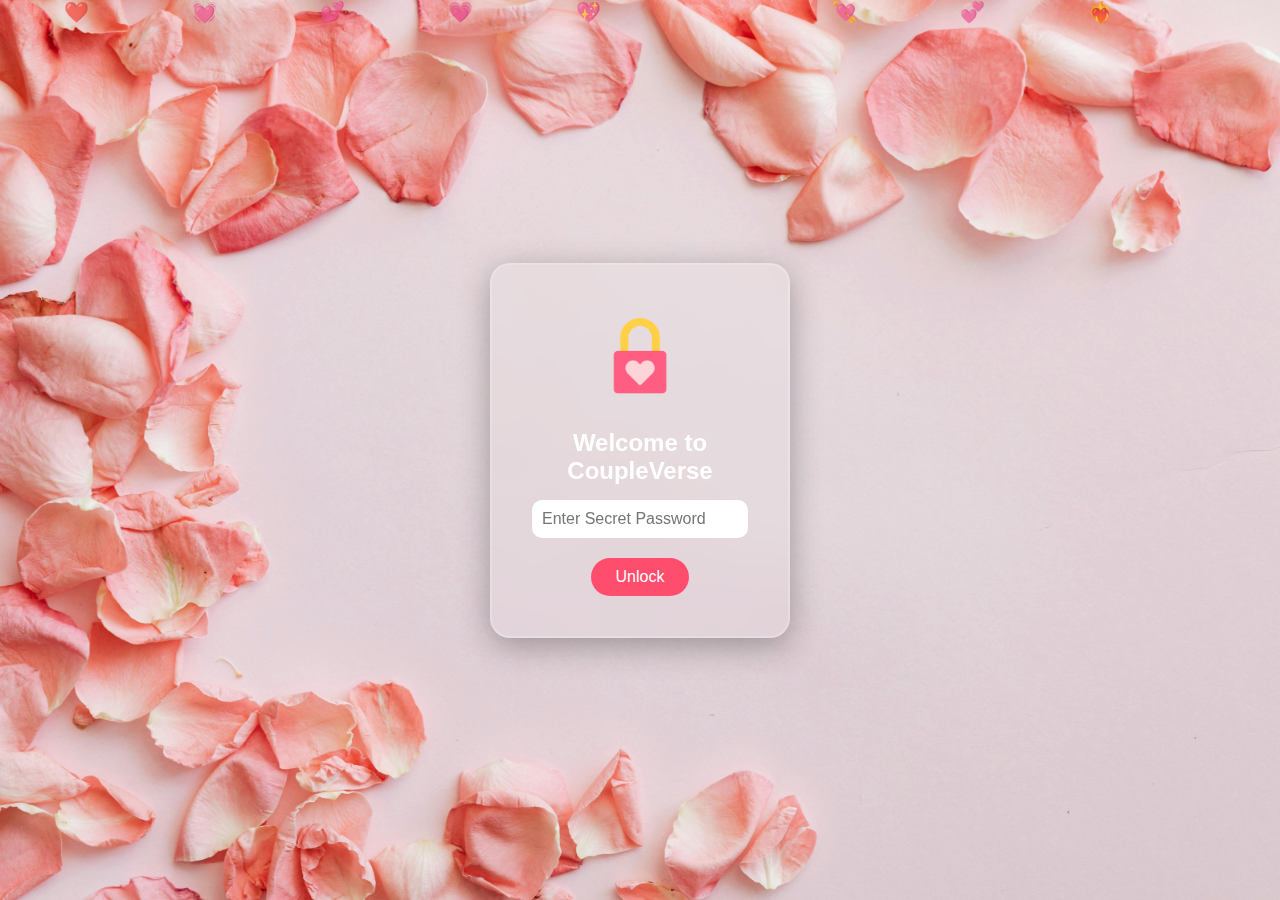
<file: index.html>
<!DOCTYPE html>
<html lang="en">
<head>
  <meta charset="UTF-8" />
  <meta name="viewport" content="width=device-width, initial-scale=1.0" />
  <title>CoupleVerse - Locked</title>
  <link rel="stylesheet" href="css/style.css">
  <style>
    /* Basic Reset */
    * {
      margin: 0;
      padding: 0;
      box-sizing: border-box;
    }

    body {
      font-family: 'Segoe UI', sans-serif;
      background: url("assets/background.png") no-repeat center center fixed;
      background-size: cover;
      display: flex;
      justify-content: center;
      align-items: center;
      height: 100vh;
      overflow: hidden;
    }

    .lock-container {
      background: rgba(255, 255, 255, 0.1);
      backdrop-filter: blur(15px);
      border: 2px solid rgba(255, 255, 255, 0.2);
      border-radius: 20px;
      padding: 40px;
      text-align: center;
      width: 300px;
      box-shadow: 0 8px 32px rgba(0, 0, 0, 0.3);
    }

    .lock-container img {
      width: 100px;
      margin-bottom: 20px;
    }

    .lock-container h1 {
      color: white;
      font-size: 24px;
      margin-bottom: 15px;
    }

    .lock-container input[type="password"] {
      padding: 10px;
      width: 100%;
      border-radius: 10px;
      border: none;
      outline: none;
      margin-bottom: 20px;
      font-size: 16px;
    }

    .lock-container button {
      padding: 10px 25px;
      border: none;
      border-radius: 20px;
      background-color: #ff4d6d;
      color: white;
      font-size: 16px;
      cursor: pointer;
      transition: background-color 0.3s ease;
    }

    .lock-container button:hover {
      background-color: #e8435e;
    }

    .hearts {
      position: absolute;
      width: 100%;
      height: 100%;
      overflow: hidden;
      pointer-events: none;
      z-index: 0;
    }

    .hearts span {
      position: absolute;
      color: #ff4d6d;
      font-size: 20px;
      animation: floatUp 6s linear infinite;
      opacity: 0.7;
    }

    @keyframes floatUp {
      0% {
        transform: translateY(100vh) scale(0.8);
        opacity: 0.5;
      }
      100% {
        transform: translateY(-10vh) scale(1.2);
        opacity: 0;
      }
    }
  </style>
</head>
<body>

  <div class="hearts">
    <span style="left: 5%">❤️</span>
    <span style="left: 25%">💕</span>
    <span style="left: 45%">💖</span>
    <span style="left: 65%">💘</span>
    <span style="left: 85%">❤️‍🔥</span>
    <span style="left: 15%">💓</span>
    <span style="left: 35%">💗</span>
    <span style="left: 75%">💞</span>
  </div>

  <div class="lock-container">
    <img src="assets/lock-icon.png" alt="Lock Icon" />
    <h1>Welcome to CoupleVerse</h1>
    <form action="dashboard.html" method="get" onsubmit="return checkPassword()">
      <input type="password" id="password" placeholder="Enter Secret Password" required />
      <button type="submit">Unlock</button>
    </form>
  </div>

<script>
  function checkPassword() {
    const pass = document.getElementById('password').value;

    let username = "";
    if (pass === "chuhiya23") {
      username = "Anokhi";
    } else if (pass === "bandar30") {
      username = "Arnav";
    } else {
      alert("Wrong password! Try again.");
      return false;
    }

    // Save username for later use in localStorage
    localStorage.setItem("username", username);
    return true;
  }
</script>


</body>
</html>
</file>
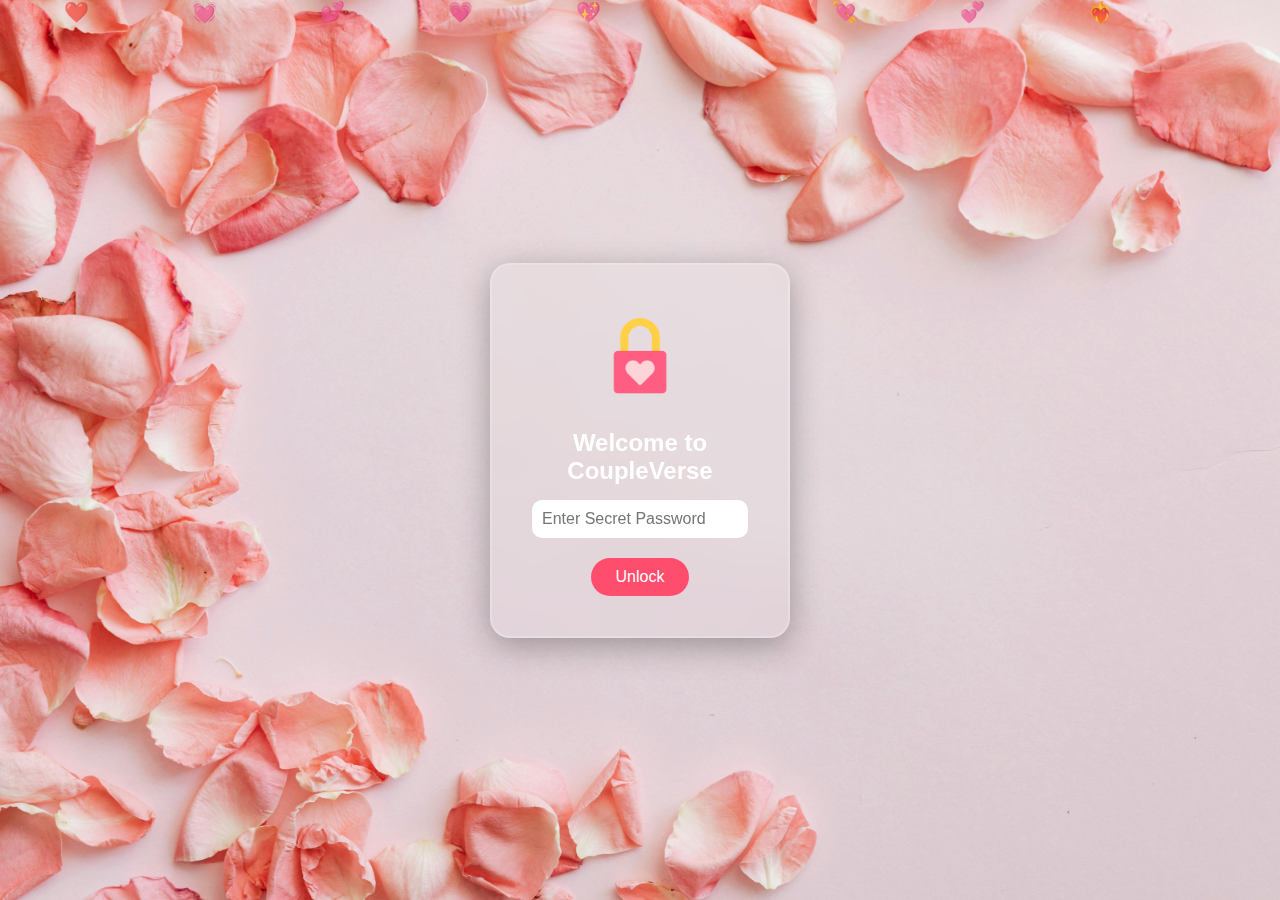
<file: dashboard.html>
<!DOCTYPE html>
<html lang="en">
<head>
  <meta charset="UTF-8" />
  <meta name="viewport" content="width=device-width, initial-scale=1.0" />
  <title>Coupleverse - Dashboard</title>
  <link href="https://fonts.googleapis.com/css2?family=Pacifico&display=swap" rel="stylesheet" />
  <link href="https://fonts.googleapis.com/css2?family=Quicksand:wght@400;600&display=swap" rel="stylesheet" />
  <link rel="stylesheet" href="css/ui.css" />
</head>
<body class="dashboard">
  <div class="floating-hearts"></div>

  <div class="welcome">
<h1>Welcome Back,<br><span id="username">Anokhi</span>!</h1>

  </div>

  <!-- Grid Section -->
<div class="grid-container">
  <a href="chat.html" class="card">
    <img src="assets/chat.png" alt="Chat Icon" class="icon"/>
    <p>Chat</p>
  </a>

  <a href="letters.html" class="card">
    <img src="assets/letter.png" alt="Letter Icon" class="icon"/>
    <p>Love Letters</p>
  </a>

  <a href="journal.html" class="card">
    <img src="assets/journal.png" alt="Journal Icon" class="icon"/>
    <p>Journal</p>
  </a>
    <!-- 🆕 NEW TILE -->
  <a href="pictures.html" class="card">
    <img src="assets/pictures.png" alt="Memories Icon" class="icon"/>
    <p>Pictures</p>
  </a>
</div>
</div>

  <!-- 💖 Important Date Highlight -->
  <div class="important-date-tile" id="closestDateTile">
    <div class="event-name" id="closestEventName">No upcoming events</div>
<div class="heart-wrapper" style="position: relative;">
  <img src="assets/heart.png" alt="Heart Icon" />
  <div class="date-inside-heart" id="closestEventDate">--</div>
</div>

    <img src="assets/plus.png" alt="Add" class="plus-icon" onclick="toggleForm()" />
  </div>

  <!-- 📅 Add Date Form (Initially Hidden) -->
  <div class="important-dates" id="dateFormSection">
    <h2>Add a Special Date 💖</h2>
    <form id="dateForm">
      <input type="text" id="eventName" placeholder="Enter event name" required />
      <input type="date" id="eventDate" required />
      <button type="submit">Add Date</button>
    </form>
    <ul id="dateList"></ul>
  </div>

  <!-- ❤️ Love Score Block -->
  <div class="love-score-block">
    <h3>Today's Love Score</h3>
    <p>Based on our recent chats: <strong>94%</strong> 💞</p>
    <p><em>"Love is composed of a single soul inhabiting two bodies."</em></p>
  </div>

  <!-- JavaScript -->
<script>
  // ✅ If no username is found in localStorage, redirect to login
  if (!localStorage.getItem("username")) {
    alert("Please log in first!");
    window.location.href = "index.html";
  }

  document.addEventListener("DOMContentLoaded", function () {
    const username = localStorage.getItem("username") || "Sweetheart";
    document.getElementById("username").textContent = username;

    showDates();
    updateClosestDate();

    document.getElementById("dateForm").addEventListener("submit", function (e) {
      e.preventDefault();

      const name = document.getElementById("eventName").value.trim();
      const date = document.getElementById("eventDate").value;

      if (!name || !date) return; // validation

      const newDate = { name, date };
      let storedDates = JSON.parse(localStorage.getItem("importantDates")) || [];
      storedDates.push(newDate);
      localStorage.setItem("importantDates", JSON.stringify(storedDates));

      document.getElementById("dateForm").reset();
      showDates();
      updateClosestDate();
    });
  });

  function toggleForm() {
    const formSection = document.getElementById("dateFormSection");
    formSection.style.display = formSection.style.display === "none" ? "block" : "none";
  }

  function showDates() {
    const list = document.getElementById("dateList");
    list.innerHTML = "";
    let storedDates = JSON.parse(localStorage.getItem("importantDates")) || [];

    storedDates.sort((a, b) => new Date(a.date) - new Date(b.date));

    storedDates.forEach((item) => {
      const li = document.createElement("li");
      li.textContent = `${item.name} – ${item.date}`;
      list.appendChild(li);
    });
  }

  function updateClosestDate() {
    let storedDates = JSON.parse(localStorage.getItem("importantDates")) || [];
    const today = new Date();
    storedDates.sort((a, b) => new Date(a.date) - new Date(b.date));

    const upcoming = storedDates.find(d => new Date(d.date) >= today);
    const nameEl = document.getElementById("closestEventName");
    const dateEl = document.getElementById("closestEventDate");

    if (upcoming) {
      nameEl.textContent = upcoming.name;
      dateEl.textContent = upcoming.date;
    } else {
      nameEl.textContent = "No upcoming events";
      dateEl.textContent = "--";
    }
  }
</script>

</body>
</html>
</file>
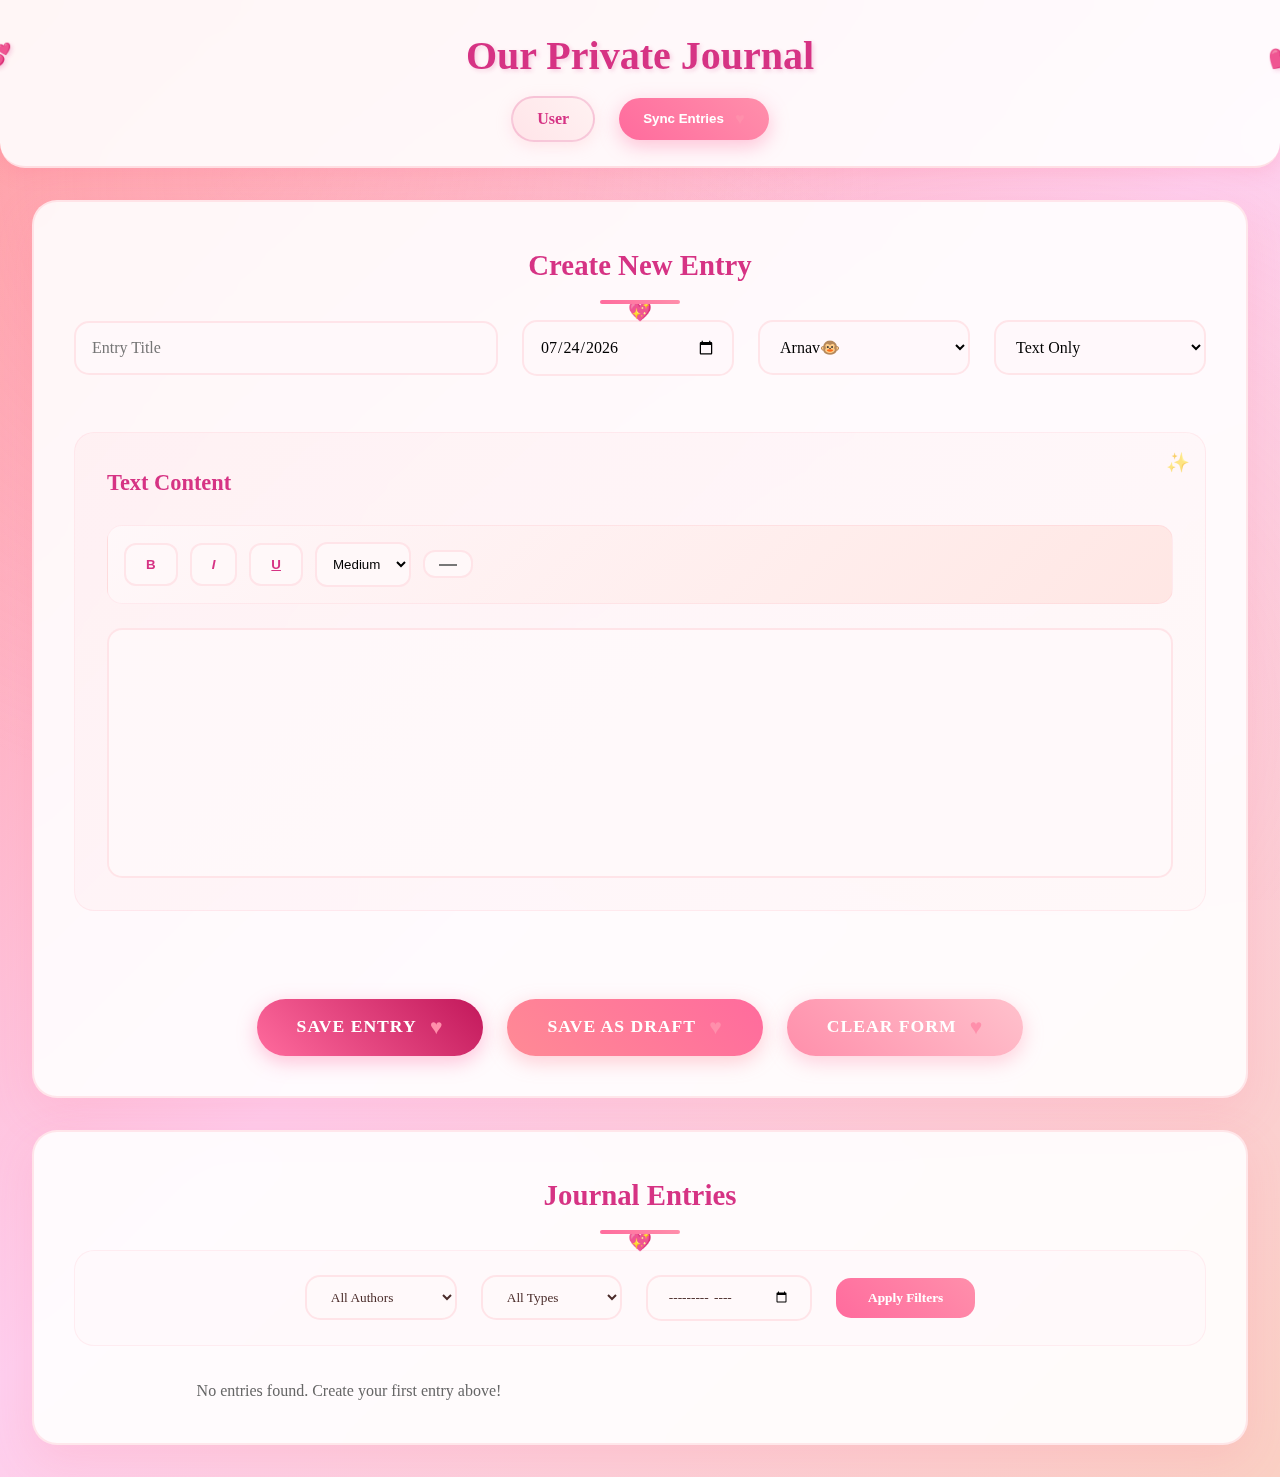
<file: journal.html>
<!DOCTYPE html>
<html lang="en">
<head>
    <meta charset="UTF-8">
    <meta name="viewport" content="width=device-width, initial-scale=1.0">
    <title>Our Private Journal</title>
    <link rel="stylesheet" href="css/journal.css">
</head>
<body>
    <!-- Header -->
    <header>
        <h1>Our Private Journal</h1>
        <div class="user-section">
            <span id="current-user">User</span>
            <button id="sync-btn">Sync Entries</button>
        </div>
    </header>

    <!-- Main Journal Interface -->
    <main>
        <!-- New Entry Section -->
        <section class="new-entry-section">
            <h2>Create New Entry</h2>
            
            <form id="entry-form">
                <div class="entry-header-form">
                    <input type="text" id="entry-title" placeholder="Entry Title" required>
                    <input type="date" id="entry-date">
                    <select id="entry-author">
                        <option value="user1">Arnav🐵</option>
                        <option value="user2">Anokhiii🐹</option>
                    </select>
                    <select id="entry-type">
                        <option value="text">Text Only</option>
                        <option value="drawing">Drawing Only</option>
                        <option value="mixed">Text + Drawing</option>
                    </select>
                </div>

                <!-- Text Input Area -->
                <div id="text-input-area" class="input-area">
                    <h3>Text Content</h3>
                    <div class="text-formatting-toolbar">
    <button type="button" data-format="bold"><b>B</b></button>
    <button type="button" data-format="italic"><i>I</i></button>
    <button type="button" data-format="underline"><u>U</u></button>
    <select id="font-size">
        <option value="small">Small</option>
        <option value="medium" selected>Medium</option>
        <option value="large">Large</option>
    </select>
    <input type="color" id="text-color" value="#000000">
</div>
                        <div id="entry-text" contenteditable="true" class="rich-text-editor" data-placeholder="Write your journal entry here..."></div>


                     </div>

                <!-- Drawing Input Area -->
                <div id="drawing-input-area" class="input-area">
                    <h3>Drawing Canvas</h3>
                    <div class="drawing-toolbar">
                        <label>Brush Size: 
                            <input type="range" id="brush-size" min="1" max="20" value="3">
                            <span id="brush-size-value">3</span>
                        </label>
                        <label>Color: 
                            <input type="color" id="brush-color" value="#000000">
                        </label>
                        <button type="button" id="eraser-btn">Eraser</button>
                        <button type="button" id="clear-canvas">Clear Canvas</button>
                        <button type="button" id="undo-btn">Undo</button>
                        <button type="button" id="redo-btn">Redo</button>
                    </div>
                    <canvas id="drawing-canvas" width="800" height="400"></canvas>
                    <div class="canvas-info">
                        <span>Click and drag to draw</span>
                    </div>
                </div>

                <!-- Save Controls -->
                <div class="save-controls">
                    <button type="submit" id="save-entry-btn">Save Entry</button>
                    <button type="button" id="save-draft-btn">Save as Draft</button>
                    <button type="reset" id="clear-form-btn">Clear Form</button>
                </div>
            </form>
        </section>

        <!-- Entries List Section -->
        <section class="entries-list-section">
            <h2>Journal Entries</h2>
            
            <div class="filters">
                <select id="filter-author">
                    <option value="all">All Authors</option>
                    <option value="user1">My Entries</option>
                    <option value="user2">Partner's Entries</option>
                </select>
                <select id="filter-type">
                    <option value="all">All Types</option>
                    <option value="text">Text Only</option>
                    <option value="drawing">Drawing Only</option>
                    <option value="mixed">Mixed</option>
                </select>
                <input type="month" id="filter-month">
                <button id="apply-filters">Apply Filters</button>
            </div>

            <div id="entries-container" class="entries-container">
                <!-- Entries will be loaded here from entry.html files -->
            </div>
        </section>

        <!-- Entry Preview Section -->
        <section class="entry-preview-section" id="entry-preview" style="display: none;">
            <h2>Entry Preview</h2>
            <div class="preview-header">
                <h3 id="preview-title">Entry Title</h3>
                <div class="preview-meta">
                    <span id="preview-date">Date</span>
                    <span id="preview-author">Author</span>
                    <span id="preview-type">Type</span>
                </div>
            </div>
            <div id="preview-content" class="preview-content">
                <!-- Entry content will be displayed here -->
            </div>
            <div class="preview-actions">
                <button id="edit-entry-btn">Edit Entry</button>
                <button id="delete-entry-btn">Delete Entry</button>
                <button id="close-preview-btn">Close Preview</button>
            </div>
        </section>
    </main>

    <!-- Entry Template (Hidden) -->
    <template id="entry-template">
        <article class="journal-entry" data-entry-id="" data-author="" data-type="" data-date="">
            <div class="entry-card">
                <div class="entry-card-header">
                    <h4 class="entry-card-title"></h4>
                    <div class="entry-card-meta">
                        <span class="entry-card-date"></span>
                        <span class="entry-card-author"></span>
                        <span class="entry-card-type"></span>
                    </div>
                </div>
                <div class="entry-card-preview">
                    <div class="text-preview"></div>
                    <div class="drawing-preview"></div>
                </div>
                <div class="entry-card-actions">
                    <button class="view-entry-btn">View</button>
                    <button class="edit-entry-btn">Edit</button>
                    <button class="delete-entry-btn">Delete</button>
                </div>
            </div>
        </article>
    </template>

    <!-- Entry Data Storage Template -->
    <template id="entry-data-template">
        <div class="entry-data" data-version="1.0">
            <div class="entry-metadata">
                <div class="entry-id"></div>
                <div class="entry-title"></div>
                <div class="entry-date"></div>
                <div class="entry-author"></div>
                <div class="entry-type"></div>
                <div class="entry-created"></div>
                <div class="entry-modified"></div>
            </div>
            <div class="entry-content">
                <div class="text-content"></div>
                <div class="drawing-content"></div>
                <div class="formatting-data"></div>
            </div>
        </div>
    </template>

    <!-- Sync Status -->
    <div id="sync-status" class="sync-status" style="display: none;">
        <div class="sync-message">
            <span id="sync-message-text">Syncing...</span>
            <div class="sync-progress">
                <div class="sync-progress-bar" id="sync-progress-bar"></div>
            </div>
        </div>
    </div>

    <!-- Hidden Data Storage -->
    <div id="entry-storage" style="display: none;">
        <!-- Entry data will be stored here temporarily before saving to entry.html -->
    </div>
    <script src="js/journal.js"></script>
</body>
</html>
</file>
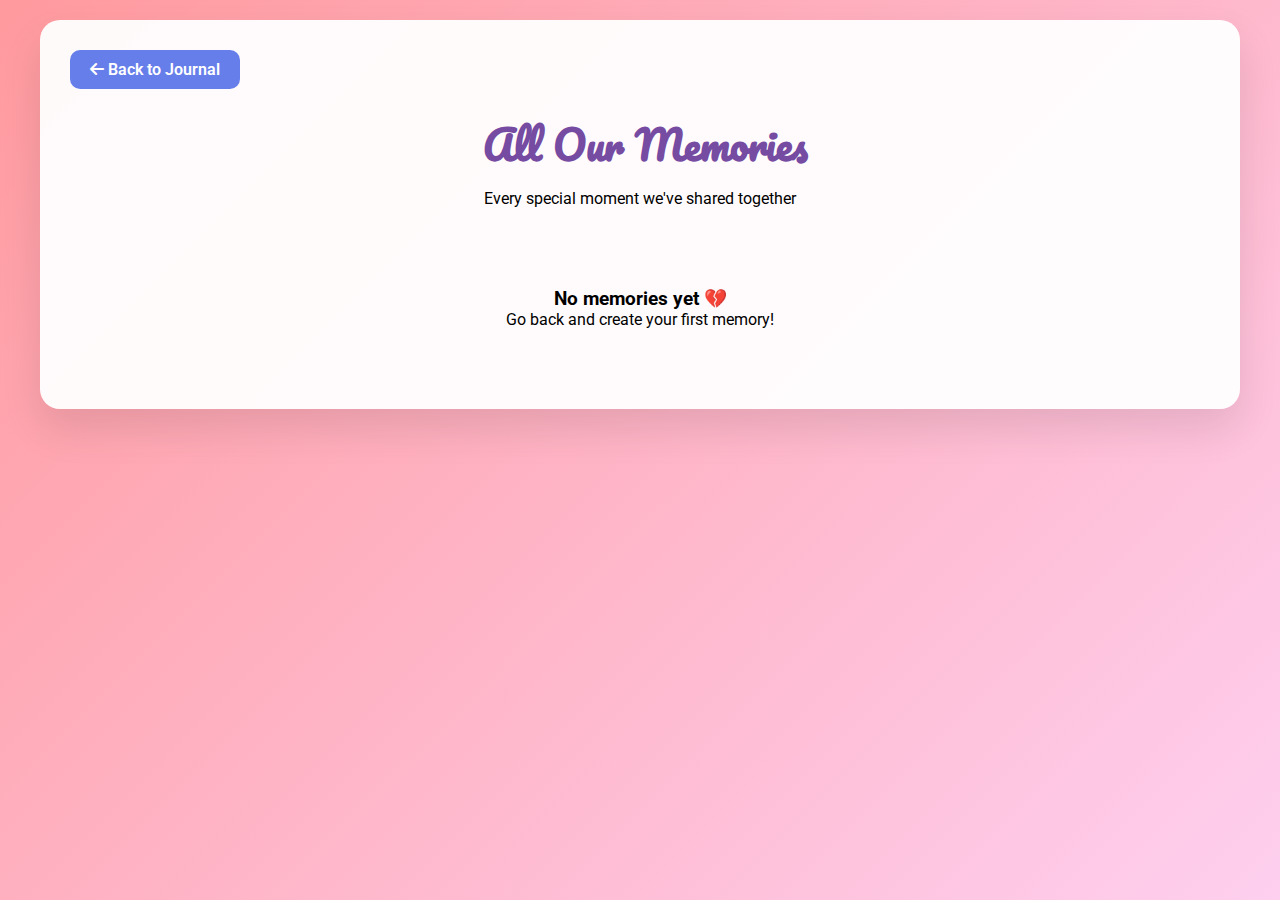
<file: pages/entry.html>
<!DOCTYPE html>
<html lang="hi">
<head>
    <meta charset="UTF-8">
    <meta name="viewport" content="width=device-width, initial-scale=1.0">
    <title>All Our Memories 💕</title>
    <link href="https://fonts.googleapis.com/css2?family=Pacifico&family=Roboto:wght@400;800&display=swap" rel="stylesheet">
    <link href="https://cdnjs.cloudflare.com/ajax/libs/font-awesome/6.0.0/css/all.min.css" rel="stylesheet">
    <style>
        /* Reuse the same CSS from journal.html */
        * {
            margin: 0;
            padding: 0;
            box-sizing: border-box;
        }
        
        body {
            font-family: 'Roboto', sans-serif;
            background: linear-gradient(135deg, #ff9a9e 0%, #fecfef 100%);
            min-height: 100vh;
            padding: 20px;
        }
        
        .container {
            max-width: 1200px;
            margin: 0 auto;
            background: rgba(255, 255, 255, 0.95);
            border-radius: 20px;
            box-shadow: 0 20px 40px rgba(0, 0, 0, 0.1);
            overflow: hidden;
            padding: 30px;
        }
        
        .header {
            text-align: center;
            margin-bottom: 30px;
        }
        
        .header h1 {
            font-family: 'Pacifico', cursive;
            font-size: 2.5rem;
            color: #764ba2;
            margin-bottom: 10px;
        }
        
        .back-btn {
            display: inline-block;
            margin-bottom: 20px;
            padding: 10px 20px;
            background: #667eea;
            color: white;
            border-radius: 10px;
            text-decoration: none;
            font-weight: 600;
        }
        
        .all-entries {
            display: grid;
            grid-template-columns: repeat(auto-fill, minmax(350px, 1fr));
            gap: 25px;
        }
        
        .entry-card {
            background: white;
            border-radius: 15px;
            padding: 20px;
            box-shadow: 0 10px 20px rgba(0, 0, 0, 0.1);
            transition: all 0.3s ease;
        }
        
        .entry-card:hover {
            transform: translateY(-5px);
            box-shadow: 0 15px 30px rgba(0, 0, 0, 0.15);
        }
        
        .entry-header {
            display: flex;
            justify-content: space-between;
            margin-bottom: 15px;
        }
        
        .entry-title {
            font-family: 'Pacifico', cursive;
            color: #667eea;
            font-size: 1.4rem;
        }
        
        .entry-date {
            color: #666;
            font-size: 0.9rem;
        }
        
        .entry-author {
            font-style: italic;
            color: #764ba2;
            margin-bottom: 10px;
        }
        
        .entry-content {
            margin: 15px 0;
            line-height: 1.6;
        }
        
        .entry-image, .entry-drawing {
            max-width: 100%;
            border-radius: 10px;
            margin: 10px 0;
            cursor: pointer;
        }
        
        .empty-state {
            text-align: center;
            padding: 50px;
            grid-column: 1 / -1;
        }
        
        /* Modal for image viewing */
        .modal {
            display: none;
            position: fixed;
            top: 0;
            left: 0;
            width: 100%;
            height: 100%;
            background: rgba(0,0,0,0.8);
            z-index: 1000;
            justify-content: center;
            align-items: center;
        }
        
        .modal-content {
            max-width: 90%;
            max-height: 90%;
        }
        
        .close-modal {
            position: absolute;
            top: 20px;
            right: 30px;
            color: white;
            font-size: 30px;
            cursor: pointer;
        }
    </style>
</head>
<body>
    <div class="container">
        <a href="../journal.html" class="back-btn">
            <i class="fas fa-arrow-left"></i> Back to Journal
        </a>
        
        <div class="header">
            <h1><i class="fas fa-book-heart"></i> All Our Memories</h1>
            <p>Every special moment we've shared together</p>
        </div>
        
        <div class="all-entries" id="allEntries">
            <!-- Entries will be loaded here -->
        </div>
    </div>
    
    <!-- Image Modal -->
    <div class="modal" id="imageModal">
        <span class="close-modal" onclick="closeModal()">&times;</span>
        <img class="modal-content" id="modalImage">
    </div>

    <script>
    // Load all entries from localStorage
    document.addEventListener('DOMContentLoaded', function() {
        const entries = JSON.parse(localStorage.getItem('journalEntries') || '[]');
        const entriesContainer = document.getElementById('allEntries');
        
        if (entries.length === 0) {
            entriesContainer.innerHTML = `
                <div class="empty-state">
                    <h3>No memories yet 💔</h3>
                    <p>Go back and create your first memory!</p>
                </div>`;
            return;
        }
        
        entriesContainer.innerHTML = entries.map(entry => `
            <div class="entry-card">
                <div class="entry-header">
                    <h3 class="entry-title">${escapeHtml(entry.title)}</h3>
                    <span class="entry-date">${formatDate(entry.date)}</span>
                </div>
                <p class="entry-author">Written by: ${getAuthorName(entry.author)}</p>
                ${entry.image ? `<img src="${entry.image}" class="entry-image" onclick="openModal('${entry.image}')">` : ''}
                ${entry.drawing ? `<img src="${entry.drawing}" class="entry-drawing" onclick="openModal('${entry.drawing}')">` : ''}
                <div class="entry-content">${escapeHtml(entry.content)}</div>
            </div>
        `).join('');
    });
    
    function escapeHtml(text) {
        if (!text) return '';
        const map = {'&':'&amp;','<':'&lt;','>':'&gt;','"':'&quot;',"'":'&#039;'};
        return text.replace(/[&<>"']/g, m => map[m]);
    }
    
    function formatDate(dateString) {
        if (!dateString) return '';
        const date = new Date(dateString);
        return date.toLocaleDateString('en-US', {year:'numeric', month:'short', day:'numeric'});
    }
    
    function getAuthorName(author) {
        const names = {'arnav': '👨 Arnav', 'anokhi': '👩 Anokhi', 'both': '💑 Both'};
        return names[author] || '💕';
    }
    
    function openModal(imageSrc) {
        const modal = document.getElementById('imageModal');
        const modalImg = document.getElementById('modalImage');
        if (modal && modalImg) {
            modal.style.display = 'flex';
            modalImg.src = imageSrc;
        }
    }
    
    function closeModal() {
        const modal = document.getElementById('imageModal');
        if (modal) modal.style.display = 'none';
    }
    
    // Close modal when clicking outside image
    window.onclick = function(event) {
        const modal = document.getElementById('imageModal');
        if (event.target === modal) {
            closeModal();
        }
    };
    </script>
</body>
</html>
</file>
<file: css/style.css>
/* Lock screen styles */
body.lock-screen {
  margin: 0;
  height: 100vh;
  background: url('assets/background.jpg') no-repeat center center/cover;
  display: flex;
  align-items: center;
  justify-content: center;
  overflow: hidden;
  font-family: 'Poppins', sans-serif;
}

.glass {
  background: rgba(255, 255, 255, 0.15);
  backdrop-filter: blur(10px);
  border-radius: 20px;
  padding: 2rem;
  width: 300px;
  text-align: center;
  color: #fff;
  box-shadow: 0 4px 30px rgba(0,0,0,0.2);
}

.glass h2 span {
  font-size: 1.5rem;
  color: #ffc6c6;
}

.login-box input {
  width: 90%;
  padding: 10px;
  margin: 10px 0;
  border: none;
  border-radius: 8px;
  outline: none;
}

.login-box button {
  margin-top: 1rem;
  padding: 10px 20px;
  background-color: #ff9aa2;
  border: none;
  border-radius: 10px;
  color: white;
  font-weight: bold;
  cursor: pointer;
  transition: 0.3s;
}

.login-box button:hover {
  background-color: #ff758f;
}

.note {
  margin-top: 1rem;
  font-size: 0.8rem;
  color: #ffc;
}

/* Floating hearts animation */
.floating-hearts::before,
.floating-hearts::after {
  content: "💖 💗 💘 💝 💞";
  position: absolute;
  font-size: 2rem;
  animation: floatHearts 15s linear infinite;
  opacity: 0.2;
  left: 10%;
  top: 0;
}

.floating-hearts::after {
  left: 80%;
  animation-delay: 5s;
}

@keyframes floatHearts {
  0% {
    transform: translateY(100vh) rotate(0deg);
    opacity: 0.1;
  }
  50% {
    transform: translateY(50vh) rotate(180deg);
    opacity: 0.3;
  }
  100% {
    transform: translateY(-100vh) rotate(360deg);
    opacity: 0.1;
  }
}

/* Dashboard styles */
body.dashboard {
  background: #fff1eb;
  font-family: 'Comic Sans MS', cursive;
  margin: 0;
  padding: 0;
  color: #6b3b2d;
  overflow-x: hidden;
}

.welcome {
  text-align: center;
  padding: 2rem 1rem 1rem;
}

.welcome h1 {
  font-size: 2rem;
  color: #a65b45;
  margin: 0;
}

.welcome span {
  font-weight: bold;
  font-size: 2.4rem;
  color: #f88e91;
}

/* Grid container */
.grid-container {
  display: grid;
  grid-template-columns: repeat(auto-fit, minmax(180px, 1fr));
  gap: 1.5rem;
  padding: 2rem;
  max-width: 900px;
  margin: auto;
}

/* Card styles */
.card {
  background: #ffe5d9;
  border-radius: 20px;
  padding: 1rem;
  text-align: center;
  position: relative;
  box-shadow: 0 4px 8px rgba(0,0,0,0.1);
  transition: transform 0.3s;
}

.card:hover {
  transform: translateY(-5px);
}

/* Icon styling */
.icon {
  width: 80px;
  margin-bottom: 0.5rem;
  position: relative;
}

/* Specific fixes */
.monkey {
  position: relative;
  top: -10px;
  margin-bottom: -10px;
}

.teddy, .hamster, .icon {
  display: block;
  margin: 0 auto 10px auto;
}

.small-icon {
  width: 50px;
  margin-bottom: 0.3rem;
}

.quote {
  font-size: 0.9rem;
  color: #955;
  margin-top: 0.5rem;
}
</file>
<file: css/ui.css>
body.dashboard {
    margin: 0;
    padding: 0;
    font-family: 'Quicksand', sans-serif;
    /* background: url('..assets/background.png') no-repeat center center fixed; */
    background: url('../assets/background.png') no-repeat center center fixed;

    background-size: cover;
    color: white;
  }

  .floating-hearts {
    position: absolute;
    top: 0;
    left: 0;
    width: 100%;
    height: 100%;
    pointer-events: none;
    z-index: 1;
  }

  .welcome {
    text-align: center;
    margin-top: 40px;
    z-index: 2;
    position: relative;
  }

  .welcome h1 {
    font-size: 2.8em;
    font-family: 'Pacifico', cursive;
    color: #fff6f6;
  }

  .welcome span {
    color: #ffadc2;
  }

  .grid-container {
    display: grid;
    grid-template-columns: repeat(auto-fit, minmax(180px, 1fr));
    gap: 30px;
    padding: 60px 40px;
    max-width: 1200px;
    margin: auto;
    position: relative;
    z-index: 2;
  }

  .card {
    background: rgba(255, 255, 255, 0.15);
    backdrop-filter: blur(12px);
    border-radius: 20px;
    padding: 30px 20px;
    text-align: center;
    transition: transform 0.3s;
    box-shadow: 0 8px 20px rgba(0,0,0,0.3);
    cursor: pointer;
  }

  .card:hover {
    transform: scale(1.05);
  }

  .icon {
    width: 110px;
    height: 110px;
    margin-bottom: 15px;
  }

  .small-icon {
    width: 85px;
    height: 85px;
  }

  /* Love Score Block */
  .love-score-block {
    background: rgba(255, 182, 193, 0.2);
    border: 2px solid #ff8ba7;
    padding: 25px;
    margin: 40px auto 60px;
    max-width: 500px;
    border-radius: 25px;
    text-align: center;
    box-shadow: 0 8px 20px rgba(0,0,0,0.3);
  }

  .love-score-block h3 {
    font-family: 'Pacifico', cursive;
    font-size: 1.8em;
    margin-bottom: 10px;
    color: #ffe1ea;
  }

  .love-score-block p {
    font-size: 1.1em;
    color: #ffeef2;
  }

/* 💖 Important Date TILE */
/* 🟥 TILE STYLING */
.important-date-tile {
  background: rgba(255, 182, 193, 0.15); /* semi-transparent for blur */
  backdrop-filter: blur(10px); /* blur effect */
  border-radius: 16px;
  padding: 20px;
  display: flex;
  align-items: center;
  justify-content: space-between;
  gap: 16px;
  width: 90%;
  max-width: 450px;
  margin: 20px auto;
  box-shadow: 0 8px 24px rgba(0, 0, 0, 0.2);
  transition: transform 0.3s ease;
}
.important-date-tile:hover {
  transform: scale(1.02);
}
.event-name {
  font-size: 1.4rem;
  font-weight: 600;
  color: #ffffff;
  font-family: 'Segoe UI', Tahoma, Geneva, Verdana, sans-serif;
}
.heart-wrapper {
  position: relative;
  width: 110px;
  height: 110px;
  display: flex;
  justify-content: center;
  align-items: center;
  flex-shrink: 0;
}


.heart-wrapper img {
  width: 100%;
  height: 100%;
}
.date-inside-heart {
  position: absolute;
  top: 50%;
  left: 50%;
  transform: translate(-50%, -50%);
  color: white;
  font-size: 14px;
  font-weight: bold;
  font-family: 'Courier New', monospace;
  text-align: center;
  line-height: 1.1;
  text-shadow: 1px 1px 3px rgba(0, 0, 0, 0.6);
  pointer-events: none;
}

.event-name {
  font-family: 'Allura','Allura';
  font-size:50px;
  font-weight: 600;
  color: #ff69b4; /* hot pink */
}

/* ➕ Plus icon beside heart */
.plus-icon {
  width: 48px;
  height: 48px;
  margin-left: 15px;
  cursor: pointer;
  transition: transform 0.2s ease;
  position: relative;
}

.plus-icon:hover {
  transform: scale(1.1);
}
  /* Hidden date form section */
  .important-dates {
    display: none;
    background-color: rgba(255, 255, 255, 0.08);
    padding: 20px;
    margin: 30px auto;
    max-width: 500px;
    border-radius: 20px;
    box-shadow: 0 0 10px rgba(255, 255, 255, 0.1);
    color: #fff;
  }

  .important-dates h2 {
    text-align: center;
    margin-bottom: 15px;
  }

  #dateForm {
    display: flex;
    flex-direction: column;
    gap: 10px;
  }

  #dateForm input,
  #dateForm button {
    padding: 10px;
    border-radius: 10px;
    border: none;
  }

  #dateForm button {
    background-color: #ff4081;
    color: white;
    cursor: pointer;
  }

  #dateList {
    list-style: none;
    padding: 0;
    margin-top: 20px;
  }

  #dateList li {
    padding: 10px;
    margin-bottom: 10px;
    background: rgba(255, 255, 255, 0.06);
    border-radius: 10px;
  }

  @media (max-width: 600px) {
    .grid-container {
      grid-template-columns: repeat(auto-fit, minmax(140px, 1fr));
      gap: 20px;
    }

    .icon {
      width: 80px;
      height: 80px;
    }

    .small-icon {
      width: 65px;
      height: 65px;
    }
  }
@media (max-width: 600px) {
  .important-date-tile {
    flex-direction: column;
    align-items: center;
    text-align: center;
  }

  .add-date-btn {
    margin-top: 12px;
    margin-left: 0;
  }
}
.card img.icon {
  object-fit: contain;
}
</file>
<file: css/journal.css>
/* Reset and Base Styles */
* {
    margin: 0;
    padding: 0;
    box-sizing: border-box;
}

body {
    font-family: 'Georgia', 'Times New Roman', serif;
    line-height: 1.6;
    color: #4a2c2a;
    background: linear-gradient(135deg, #ff9a9e 0%, #fecfef 50%, #fad0c4 100%);
    min-height: 100vh;
    position: relative;
    overflow-x: hidden;
}

body::before {
    content: '';
    position: fixed;
    top: 0;
    left: 0;
    width: 100%;
    height: 100%;
    background-image: 
        radial-gradient(circle at 20% 20%, rgba(255, 182, 193, 0.3) 0%, transparent 50%),
        radial-gradient(circle at 80% 80%, rgba(255, 192, 203, 0.3) 0%, transparent 50%),
        radial-gradient(circle at 40% 60%, rgba(255, 228, 225, 0.2) 0%, transparent 50%);
    pointer-events: none;
    z-index: -1;
}

/* Floating Hearts Animation */
body::after {
    content: '♥ ♥ ♥ ♥ ♥ ♥ ♥ ♥ ♥ ♥';
    position: fixed;
    top: -50px;
    left: 0;
    width: 100%;
    font-size: 20px;
    color: rgba(255, 182, 193, 0.3);
    animation: floatingHearts 20s linear infinite;
    pointer-events: none;
    z-index: 1;
    letter-spacing: 100px;
}

@keyframes floatingHearts {
    0% { transform: translateY(-50px) rotate(0deg); }
    100% { transform: translateY(100vh) rotate(360deg); }
}

/* Header Styles */
header {
    background: rgba(255, 255, 255, 0.9);
    backdrop-filter: blur(15px);
    border-bottom: 2px solid rgba(255, 182, 193, 0.4);
    padding: 1.5rem 2rem;
    position: sticky;
    top: 0;
    z-index: 100;
    box-shadow: 0 4px 20px rgba(255, 105, 135, 0.2);
    border-radius: 0 0 25px 25px;
}

header h1 {
    color: #d63384;
    font-size: 2.5rem;
    font-weight: 700;
    text-align: center;
    margin-bottom: 0.5rem;
    text-shadow: 2px 2px 4px rgba(214, 51, 132, 0.2);
    font-family: 'Brush Script MT', cursive;
    position: relative;
}

header h1::before {
    content: '💕';
    position: absolute;
    left: -50px;
    top: 50%;
    transform: translateY(-50%);
    font-size: 1.5rem;
    animation: heartBeat 1.5s ease-in-out infinite;
}

header h1::after {
    content: '💕';
    position: absolute;
    right: -50px;
    top: 50%;
    transform: translateY(-50%);
    font-size: 1.5rem;
    animation: heartBeat 1.5s ease-in-out infinite 0.3s;
}

@keyframes heartBeat {
    0%, 100% { transform: translateY(-50%) scale(1); }
    50% { transform: translateY(-50%) scale(1.2); }
}

.user-section {
    display: flex;
    justify-content: center;
    align-items: center;
    gap: 1.5rem;
}

#current-user {
    font-weight: 600;
    color: #d63384;
    background: linear-gradient(45deg, rgba(255, 182, 193, 0.3), rgba(255, 228, 225, 0.3));
    padding: 0.5rem 1.5rem;
    border-radius: 30px;
    border: 2px solid rgba(214, 51, 132, 0.2);
    box-shadow: 0 4px 15px rgba(255, 182, 193, 0.3);
}

#sync-btn {
    background: linear-gradient(45deg, #ff6b9d, #ff8fab);
    color: white;
    border: none;
    padding: 0.75rem 1.5rem;
    border-radius: 30px;
    cursor: pointer;
    font-weight: 600;
    transition: all 0.3s ease;
    box-shadow: 0 6px 20px rgba(255, 107, 157, 0.4);
    position: relative;
    overflow: hidden;
}

#sync-btn::before {
    content: '';
    position: absolute;
    top: 0;
    left: -100%;
    width: 100%;
    height: 100%;
    background: linear-gradient(90deg, transparent, rgba(255, 255, 255, 0.3), transparent);
    transition: left 0.5s;
}

#sync-btn:hover::before {
    left: 100%;
}

#sync-btn:hover {
    transform: translateY(-3px) scale(1.05);
    box-shadow: 0 8px 25px rgba(255, 107, 157, 0.5);
}

/* Main Content */
main {
    max-width: 1400px;
    margin: 0 auto;
    padding: 2rem;
    display: flex;
    flex-direction: column;
    gap: 2rem;
}

/* Section Styling */
section {
    background: rgba(255, 255, 255, 0.9);
    backdrop-filter: blur(15px);
    border-radius: 25px;
    padding: 2.5rem;
    box-shadow: 0 15px 45px rgba(255, 105, 135, 0.15);
    border: 2px solid rgba(255, 182, 193, 0.3);
    position: relative;
    overflow: hidden;
}

section::before {
    content: '';
    position: absolute;
    top: -50%;
    right: -50%;
    width: 100px;
    height: 100px;
    background: radial-gradient(circle, rgba(255, 182, 193, 0.1) 0%, transparent 70%);
    border-radius: 50%;
    animation: floatAround 8s ease-in-out infinite;
}

@keyframes floatAround {
    0%, 100% { transform: translate(0, 0) rotate(0deg); }
    25% { transform: translate(-20px, -20px) rotate(90deg); }
    50% { transform: translate(-40px, 0) rotate(180deg); }
    75% { transform: translate(-20px, 20px) rotate(270deg); }
}

section h2 {
    color: #d63384;
    font-size: 1.8rem;
    margin-bottom: 2rem;
    text-align: center;
    position: relative;
    font-family: 'Brush Script MT', cursive;
}

section h2::after {
    content: '';
    position: absolute;
    bottom: -1rem;
    left: 50%;
    transform: translateX(-50%);
    width: 80px;
    height: 4px;
    background: linear-gradient(45deg, #ff6b9d, #ff8fab);
    border-radius: 2px;
}

section h2::before {
    content: '💖';
    position: absolute;
    left: 50%;
    transform: translateX(-50%);
    bottom: -2.5rem;
    font-size: 1.2rem;
    animation: pulse 2s ease-in-out infinite;
}

@keyframes pulse {
    0%, 100% { opacity: 0.7; transform: translateX(-50%) scale(1); }
    50% { opacity: 1; transform: translateX(-50%) scale(1.1); }
}

/* Form Styling */
#entry-form {
    display: flex;
    flex-direction: column;
    gap: 2rem;
}

.entry-header-form {
    display: grid;
    grid-template-columns: 2fr 1fr 1fr 1fr;
    gap: 1.5rem;
    align-items: center;
}

.entry-header-form input,
.entry-header-form select {
    padding: 1rem;
    border: 2px solid rgba(255, 182, 193, 0.3);
    border-radius: 15px;
    font-size: 1rem;
    transition: all 0.3s ease;
    background: rgba(255, 248, 250, 0.8);
    font-family: 'Georgia', serif;
}

.entry-header-form input:focus,
.entry-header-form select:focus {
    outline: none;
    border-color: #ff6b9d;
    background: rgba(255, 248, 250, 1);
    box-shadow: 0 0 0 4px rgba(255, 107, 157, 0.1);
    transform: scale(1.02);
}

/* Input Areas */
.input-area {
    background: linear-gradient(135deg, rgba(255, 182, 193, 0.1), rgba(255, 228, 225, 0.1));
    border-radius: 20px;
    padding: 2rem;
    margin: 1.5rem 0;
    border: 1px solid rgba(255, 182, 193, 0.2);
    position: relative;
}

.input-area::before {
    content: '✨';
    position: absolute;
    top: 15px;
    right: 15px;
    font-size: 1.2rem;
    opacity: 0.6;
    animation: sparkle 3s ease-in-out infinite;
}

@keyframes sparkle {
    0%, 100% { opacity: 0.6; transform: rotate(0deg) scale(1); }
    50% { opacity: 1; transform: rotate(180deg) scale(1.2); }
}

.input-area h3 {
    color: #d63384;
    margin-bottom: 1.5rem;
    font-size: 1.4rem;
    font-family: 'Brush Script MT', cursive;
}

/* Text Formatting Toolbar */
.text-formatting-toolbar {
    display: flex;
    gap: 0.75rem;
    align-items: center;
    margin-bottom: 1.5rem;
    padding: 1rem;
    background: linear-gradient(135deg, rgba(255, 248, 250, 0.9), rgba(255, 228, 225, 0.9));
    border-radius: 15px;
    flex-wrap: wrap;
    border: 1px solid rgba(255, 182, 193, 0.2);
}

.text-formatting-toolbar button {
    padding: 0.75rem 1.25rem;
    border: 2px solid rgba(255, 182, 193, 0.3);
    background: rgba(255, 248, 250, 0.9);
    border-radius: 12px;
    cursor: pointer;
    transition: all 0.3s ease;
    font-weight: 600;
    color: #d63384;
}

.text-formatting-toolbar button:hover,
.text-formatting-toolbar button.active {
    background: linear-gradient(45deg, #ff6b9d, #ff8fab);
    color: white;
    transform: translateY(-2px) scale(1.05);
    box-shadow: 0 4px 15px rgba(255, 107, 157, 0.3);
}

.text-formatting-toolbar select,
.text-formatting-toolbar input[type="color"] {
    padding: 0.75rem;
    border: 2px solid rgba(255, 182, 193, 0.3);
    border-radius: 12px;
    background: rgba(255, 248, 250, 0.9);
}

/* Text Area */
#entry-text {
    width: 100%;
    min-height: 250px;
    padding: 1.5rem;
    border: 2px solid rgba(255, 182, 193, 0.3);
    border-radius: 15px;
    font-size: 1.1rem;
    line-height: 1.8;
    resize: vertical;
    background: rgba(255, 248, 250, 0.9);
    transition: all 0.3s ease;
    font-family: 'Georgia', serif;
    color: #4a2c2a;
}

#entry-text:focus {
    outline: none;
    border-color: #ff6b9d;
    background: rgba(255, 248, 250, 1);
    box-shadow: 0 0 0 4px rgba(255, 107, 157, 0.1);
}

#entry-text::placeholder {
    color: rgba(214, 51, 132, 0.5);
    font-style: italic;
}

/* Drawing Toolbar */
.drawing-toolbar {
    display: flex;
    gap: 1.5rem;
    align-items: center;
    margin-bottom: 1.5rem;
    padding: 1.25rem;
    background: linear-gradient(135deg, rgba(255, 248, 250, 0.9), rgba(255, 228, 225, 0.9));
    border-radius: 15px;
    flex-wrap: wrap;
    border: 1px solid rgba(255, 182, 193, 0.2);
}

.drawing-toolbar label {
    display: flex;
    align-items: center;
    gap: 0.75rem;
    font-weight: 600;
    color: #d63384;
    font-family: 'Georgia', serif;
}

.drawing-toolbar input[type="range"] {
    width: 120px;
    accent-color: #ff6b9d;
}

.drawing-toolbar input[type="color"] {
    width: 50px;
    height: 50px;
    border: 2px solid rgba(255, 182, 193, 0.4);
    border-radius: 50%;
    cursor: pointer;
    transition: all 0.3s ease;
}

.drawing-toolbar input[type="color"]:hover {
    transform: scale(1.1);
    box-shadow: 0 4px 15px rgba(255, 107, 157, 0.3);
}

.drawing-toolbar button {
    padding: 0.75rem 1.25rem;
    border: 2px solid rgba(255, 182, 193, 0.3);
    background: rgba(255, 248, 250, 0.9);
    border-radius: 12px;
    cursor: pointer;
    transition: all 0.3s ease;
    font-weight: 600;
    color: #d63384;
}

.drawing-toolbar button:hover,
.drawing-toolbar button.active {
    background: linear-gradient(45deg, #ff6b9d, #ff8fab);
    color: white;
    transform: translateY(-2px) scale(1.05);
    box-shadow: 0 4px 15px rgba(255, 107, 157, 0.3);
}

#brush-size-value {
    min-width: 25px;
    text-align: center;
    font-weight: bold;
    color: #d63384;
    background: rgba(255, 182, 193, 0.2);
    padding: 0.25rem 0.5rem;
    border-radius: 8px;
}

/* Canvas Styles */
#drawing-canvas {
    border: 3px solid rgba(255, 182, 193, 0.4);
    border-radius: 15px;
    background: rgba(255, 248, 250, 0.95);
    cursor: crosshair;
    display: block;
    margin: 0 auto;
    box-shadow: 0 6px 25px rgba(255, 105, 135, 0.2);
    transition: all 0.3s ease;
}

#drawing-canvas:hover {
    border-color: #ff6b9d;
    box-shadow: 0 8px 30px rgba(255, 107, 157, 0.3);
    transform: scale(1.01);
}

.canvas-info {
    text-align: center;
    margin-top: 1rem;
    color: #d63384;
    font-style: italic;
    font-family: 'Georgia', serif;
}

/* Save Controls */
.save-controls {
    display: flex;
    gap: 1.5rem;
    justify-content: center;
    margin-top: 2rem;
    flex-wrap: wrap;
}

.save-controls button {
    padding: 1rem 2.5rem;
    border: none;
    border-radius: 30px;
    cursor: pointer;
    font-weight: 600;
    font-size: 1.1rem;
    transition: all 0.3s ease;
    text-transform: uppercase;
    letter-spacing: 1px;
    position: relative;
    overflow: hidden;
    font-family: 'Georgia', serif;
}

.save-controls button::before {
    content: '';
    position: absolute;
    top: 0;
    left: -100%;
    width: 100%;
    height: 100%;
    background: linear-gradient(90deg, transparent, rgba(255, 255, 255, 0.3), transparent);
    transition: left 0.5s;
}

.save-controls button:hover::before {
    left: 100%;
}

#save-entry-btn {
    background: linear-gradient(45deg, #ff6b9d, #c2185b);
    color: white;
    box-shadow: 0 6px 20px rgba(255, 107, 157, 0.4);
}

#save-entry-btn:hover {
    transform: translateY(-3px) scale(1.05);
    box-shadow: 0 8px 25px rgba(255, 107, 157, 0.5);
}

#save-draft-btn {
    background: linear-gradient(45deg, #ff8a95, #ff6b9d);
    color: white;
    box-shadow: 0 6px 20px rgba(255, 138, 149, 0.4);
}

#save-draft-btn:hover {
    transform: translateY(-3px) scale(1.05);
    box-shadow: 0 8px 25px rgba(255, 138, 149, 0.5);
}

#clear-form-btn {
    background: linear-gradient(45deg, #ff8fab, #ffc1cc);
    color: white;
    box-shadow: 0 6px 20px rgba(255, 143, 171, 0.4);
}

#clear-form-btn:hover {
    transform: translateY(-3px) scale(1.05);
    box-shadow: 0 8px 25px rgba(255, 143, 171, 0.5);
}

/* Filters */
.filters {
    display: flex;
    gap: 1.5rem;
    margin-bottom: 2rem;
    align-items: center;
    justify-content: center;
    flex-wrap: wrap;
    background: rgba(255, 248, 250, 0.6);
    padding: 1.5rem;
    border-radius: 20px;
    border: 1px solid rgba(255, 182, 193, 0.2);
}

.filters select,
.filters input {
    padding: 0.75rem 1.25rem;
    border: 2px solid rgba(255, 182, 193, 0.3);
    border-radius: 15px;
    background: rgba(255, 248, 250, 0.9);
    transition: all 0.3s ease;
    font-family: 'Georgia', serif;
    color: #4a2c2a;
}

.filters select:focus,
.filters input:focus {
    outline: none;
    border-color: #ff6b9d;
    background: rgba(255, 248, 250, 1);
    box-shadow: 0 0 0 4px rgba(255, 107, 157, 0.1);
}

#apply-filters {
    padding: 0.75rem 2rem;
    background: linear-gradient(45deg, #ff6b9d, #ff8fab);
    color: white;
    border: none;
    border-radius: 15px;
    cursor: pointer;
    font-weight: 600;
    transition: all 0.3s ease;
    font-family: 'Georgia', serif;
}

#apply-filters:hover {
    transform: translateY(-2px) scale(1.05);
    box-shadow: 0 6px 20px rgba(255, 107, 157, 0.4);
}

/* Entries Container */
.entries-container {
    display: grid;
    grid-template-columns: repeat(auto-fill, minmax(380px, 1fr));
    gap: 2rem;
    margin-top: 1.5rem;
}

/* Journal Entry Cards */
.journal-entry {
    background: rgba(255, 248, 250, 0.95);
    border-radius: 20px;
    overflow: hidden;
    transition: all 0.3s ease;
    border: 2px solid rgba(255, 182, 193, 0.2);
    position: relative;
}

.journal-entry::before {
    content: '💕';
    position: absolute;
    top: 15px;
    right: 15px;
    font-size: 1.5rem;
    opacity: 0.3;
    transition: all 0.3s ease;
}

.journal-entry:hover {
    transform: translateY(-8px) scale(1.02);
    box-shadow: 0 15px 40px rgba(255, 105, 135, 0.2);
    border-color: rgba(255, 107, 157, 0.4);
}

.journal-entry:hover::before {
    opacity: 0.8;
    transform: scale(1.2);
}

.entry-card {
    padding: 2rem;
}

.entry-card-header {
    margin-bottom: 1.5rem;
}

.entry-card-title {
    color: #d63384;
    font-size: 1.4rem;
    margin-bottom: 0.75rem;
    font-weight: 600;
    font-family: 'Brush Script MT', cursive;
}

.entry-card-meta {
    display: flex;
    gap: 1rem;
    font-size: 0.9rem;
    color: #d63384;
    flex-wrap: wrap;
    font-family: 'Georgia', serif;
}

.entry-card-meta span {
    background: rgba(255, 182, 193, 0.2);
    padding: 0.4rem 0.8rem;
    border-radius: 15px;
    font-weight: 500;
    border: 1px solid rgba(255, 182, 193, 0.3);
}

.entry-card-preview {
    margin: 1.5rem 0;
    max-height: 120px;
    overflow: hidden;
}

.text-preview {
    color: #4a2c2a;
    font-size: 1rem;
    line-height: 1.6;
    font-family: 'Georgia', serif;
}

.drawing-preview {
    width: 100%;
    height: 100px;
    background: linear-gradient(135deg, rgba(255, 248, 250, 0.8), rgba(255, 228, 225, 0.8));
    border-radius: 12px;
    display: flex;
    align-items: center;
    justify-content: center;
    color: #d63384;
    font-style: italic;
    border: 1px solid rgba(255, 182, 193, 0.2);
    font-family: 'Georgia', serif;
}

.entry-card-actions {
    display: flex;
    gap: 0.75rem;
    justify-content: flex-end;
    margin-top: 1rem;
}

.entry-card-actions button {
    padding: 0.6rem 1rem;
    border: 2px solid rgba(255, 182, 193, 0.3);
    background: rgba(255, 248, 250, 0.9);
    border-radius: 10px;
    cursor: pointer;
    font-size: 0.9rem;
    transition: all 0.3s ease;
    font-weight: 500;
    font-family: 'Georgia', serif;
}

.view-entry-btn:hover {
    background: linear-gradient(45deg, #ff6b9d, #ff8fab);
    color: white;
    transform: scale(1.05);
}

.edit-entry-btn:hover {
    background: linear-gradient(45deg, #ff8a95, #ff6b9d);
    color: white;
    transform: scale(1.05);
}

.delete-entry-btn:hover {
    background: linear-gradient(45deg, #ff8fab, #ffc1cc);
    color: white;
    transform: scale(1.05);
}

/* Entry Preview Section */
.entry-preview-section {
    max-height: 80vh;
    overflow-y: auto;
}

.preview-header {
    text-align: center;
    margin-bottom: 2.5rem;
    padding-bottom: 1.5rem;
    border-bottom: 2px solid rgba(255, 182, 193, 0.3);
    position: relative;
}

.preview-header::after {
    content: '💖';
    position: absolute;
    bottom: -15px;
    left: 50%;
    transform: translateX(-50%);
    font-size: 1.5rem;
    background: rgba(255, 248, 250, 0.9);
    padding: 0 10px;
}

#preview-title {
    color: #d63384;
    font-size: 2.2rem;
    margin-bottom: 1.5rem;
    font-family: 'Brush Script MT', cursive;
}

.preview-meta {
    display: flex;
    justify-content: center;
    gap: 2rem;
    flex-wrap: wrap;
}

.preview-meta span {
    background: rgba(255, 182, 193, 0.2);
    padding: 0.75rem 1.5rem;
    border-radius: 20px;
    font-weight: 600;
    color: #d63384;
    border: 1px solid rgba(255, 182, 193, 0.3);
    font-family: 'Georgia', serif;
}

.preview-content {
    background: linear-gradient(135deg, rgba(255, 182, 193, 0.1), rgba(255, 228, 225, 0.1));
    border-radius: 20px;
    padding: 2.5rem;
    margin: 2rem 0;
    min-height: 250px;
    border: 1px solid rgba(255, 182, 193, 0.2);
    font-family: 'Georgia', serif;
    line-height: 1.8;
    color: #4a2c2a;
}

.preview-actions {
    display: flex;
    gap: 1.5rem;
    justify-content: center;
    margin-top: 2.5rem;
    flex-wrap: wrap;
}

.preview-actions button {
    padding: 1rem 2.5rem;
    border: none;
    border-radius: 30px;
    cursor: pointer;
    font-weight: 600;
    transition: all 0.3s ease;
    text-transform: uppercase;
    letter-spacing: 1px;
    font-family: 'Georgia', serif;
    position: relative;
    overflow: hidden;
}

.preview-actions button::before {
    content: '';
    position: absolute;
    top: 0;
    left: -100%;
    width: 100%;
    height: 100%;
    background: linear-gradient(90deg, transparent, rgba(255, 255, 255, 0.3), transparent);
    transition: left 0.5s;
}

.preview-actions button:hover::before {
    left: 100%;
}

#edit-entry-btn {
    background: linear-gradient(45deg, #ff8a95, #ff6b9d);
    color: white;
    box-shadow: 0 6px 20px rgba(255, 138, 149, 0.4);
}

#delete-entry-btn {
    background: linear-gradient(45deg, #ff8fab, #ffc1cc);
    color: white;
    box-shadow: 0 6px 20px rgba(255, 143, 171, 0.4);
}

#close-preview-btn {
    background: linear-gradient(45deg, #ff6b9d, #ff8fab);
    color: white;
    box-shadow: 0 6px 20px rgba(255, 107, 157, 0.4);
}

.preview-actions button:hover {
    transform: translateY(-3px) scale(1.05);
    box-shadow: 0 8px 25px rgba(0, 0, 0, 0.2);
}

/* Sync Status */
.sync-status {
    position: fixed;
    top: 20px;
    right: 20px;
    background: rgba(255, 248, 250, 0.95);
    backdrop-filter: blur(15px);
    border-radius: 20px;
    padding: 1.5rem 2rem;
    box-shadow: 0 15px 45px rgba(255, 105, 135, 0.2);
    border: 2px solid rgba(255, 182, 193, 0.3);
    z-index: 1000;
}

.sync-message {
    display: flex;
    flex-direction: column;
    gap: 0.75rem;
    align-items: center;
}

#sync-message-text {
    font-weight: 600;
    color: #d63384;
    font-family: 'Georgia', serif;
}

.sync-progress {
    width: 180px;
    height: 6px;
    background: rgba(255, 182, 193, 0.15);
    border-radius: 6px;
    overflow: hidden;
    margin-top: 1rem;
    position: relative;
    box-shadow: 0 2px 8px rgba(255, 182, 193, 0.3);
}
.sync-progress-bar {
    height: 100%;
    background: linear-gradient(90deg, #ff6b9d, #ffc1cc);
    border-radius: 6px;
    animation: progressRomantic 3s infinite alternate;
}
@keyframes progressRomantic {
    0% { width: 10%; }
    100% { width: 98%; }
}

/* Modal - Love Letter Style */
.modal {
    background: rgba(255, 248, 252, 0.97);
    border: 2px solid #f7dde3;
    border-radius: 25px;
    box-shadow: 0 12px 40px rgba(255,105,135,0.15);
    padding: 2.5rem 2rem;
    max-width: 500px;
    margin: 5vh auto;
    position: relative;
}
.modal-header {
    color: #d63384;
    font-family: 'Brush Script MT', cursive;
    font-size: 2rem;
    text-align: center;
    margin-bottom: 1.5rem;
}
.modal-close {
    position: absolute;
    top: 1rem;
    right: 1.5rem;
    background: none;
    border: none;
    color: #d63384;
    font-size: 1.5rem;
    cursor: pointer;
    transition: transform 0.2s;
}
.modal-close:hover {
    transform: scale(1.2) rotate(20deg);
    color: #ff6b9d;
}

/* Romantic Scrollbar */
::-webkit-scrollbar {
    width: 12px;
    background: rgba(255, 182, 193, 0.1);
    border-radius: 8px;
}
::-webkit-scrollbar-thumb {
    background: linear-gradient(135deg, #ff9a9e 25%, #fad0c4 75%);
    border-radius: 8px;
    border: 3px solid rgba(255, 248, 250,0.8);
}
::-webkit-scrollbar-thumb:hover {
    background: linear-gradient(135deg, #ff6b9d 25%, #ffc1cc 75%);
}

/* Love Note Tooltip */
.tooltip {
    position: relative;
    display: inline-block;
}
.tooltip .tooltip-text {
    visibility: hidden;
    background: linear-gradient(45deg,#fff7fa 80%, #feb7c5 100%);
    color: #d63384;
    text-align: center;
    border-radius: 8px;
    padding: 0.5rem 1.2rem;
    position: absolute;
    z-index: 500;
    bottom: 125%;
    left: 50%;
    transform: translateX(-50%);
    font-family: 'Georgia', serif;
    font-size: 1rem;
    opacity: 0;
    transition: opacity 0.3s;
    box-shadow: 0 2px 14px rgba(255, 182, 193, 0.18);
}
.tooltip:hover .tooltip-text, .tooltip:focus .tooltip-text {
    visibility: visible;
    opacity: 1;
}

/* Romantic Animations for Buttons */
.animated-heart {
    display: inline-block;
    animation: blushingHeart 2s infinite;
    font-size: 1em;
}
@keyframes blushingHeart {
    0%, 100% { transform: scale(1) rotate(-5deg); color: #d63384;}
    50% { transform: scale(1.2) rotate(7deg); color: #ff6b9d;}
}

/* Soft fade-in for all sections */
section, .modal, .journal-entry, header {
    animation: fadeInRomance 1.7s cubic-bezier(0.85,0.03,0.32,1.13);
}
@keyframes fadeInRomance {
    from {
        opacity: 0;
        transform: translateY(64px) scale(0.92);
    }
    to {
        opacity: 1;
        transform: translateY(0) scale(1);
    }
}

/* Floating Petals Animation (just for body, extra romantic visual) */
.petal {
    pointer-events: none;
    position: fixed;
    z-index: 50;
    width: 28px;
    height: 28px;
    background: url('data:image/svg+xml;utf8,<svg fill="pink" height="24" viewBox="0 0 24 24" width="24" xmlns="http://www.w3.org/2000/svg"><path d="M12 21c-.55 0-1-.45-1-1V8.41l-3.29 3.3a.996.996 0 11-1.41-1.41l5-5c.39-.39 1.02-.39 1.41 0l5 5a.996.996 0 11-1.41 1.41L13 8.41V20c0 .55-.45 1-1 1z"/></svg>') no-repeat center center/contain;
    animation: floatPetal 18s linear infinite;
}
@keyframes floatPetal {
    0% { transform: translateY(-30px) rotate(-10deg) scale(0.7); opacity: 0.9; }
    80% { opacity: 0.8; }
    100% { transform: translateY(105vh) rotate(25deg) scale(1.1); opacity: 0; }
}

/* Responsive Romantic Touches */
@media (max-width: 900px) {
    main, section {
        padding: 1.1rem !important;
    }
    .entries-container {
        grid-template-columns: 1fr;
    }
    .modal {
        padding: 1.2rem 0.2rem;
    }
}

/* Final touch: pulse hearts on important call-to-action buttons */
.save-controls button,
.preview-actions button,
#sync-btn {
    position: relative;
}
.save-controls button::after,
.preview-actions button::after,
#sync-btn::after {
    content: " ♥";
    color: #ff8fab;
    font-size: 1.2em;
    margin-left: 7px;
    vertical-align: middle;
    animation: lovingPulse 1.8s infinite;
}
@keyframes lovingPulse {
    0%, 100% { opacity: 0.7; transform: scale(1);}
    50%{ opacity: 1; transform: scale(1.22);}
}

/* THE END... with love! */
</file>
